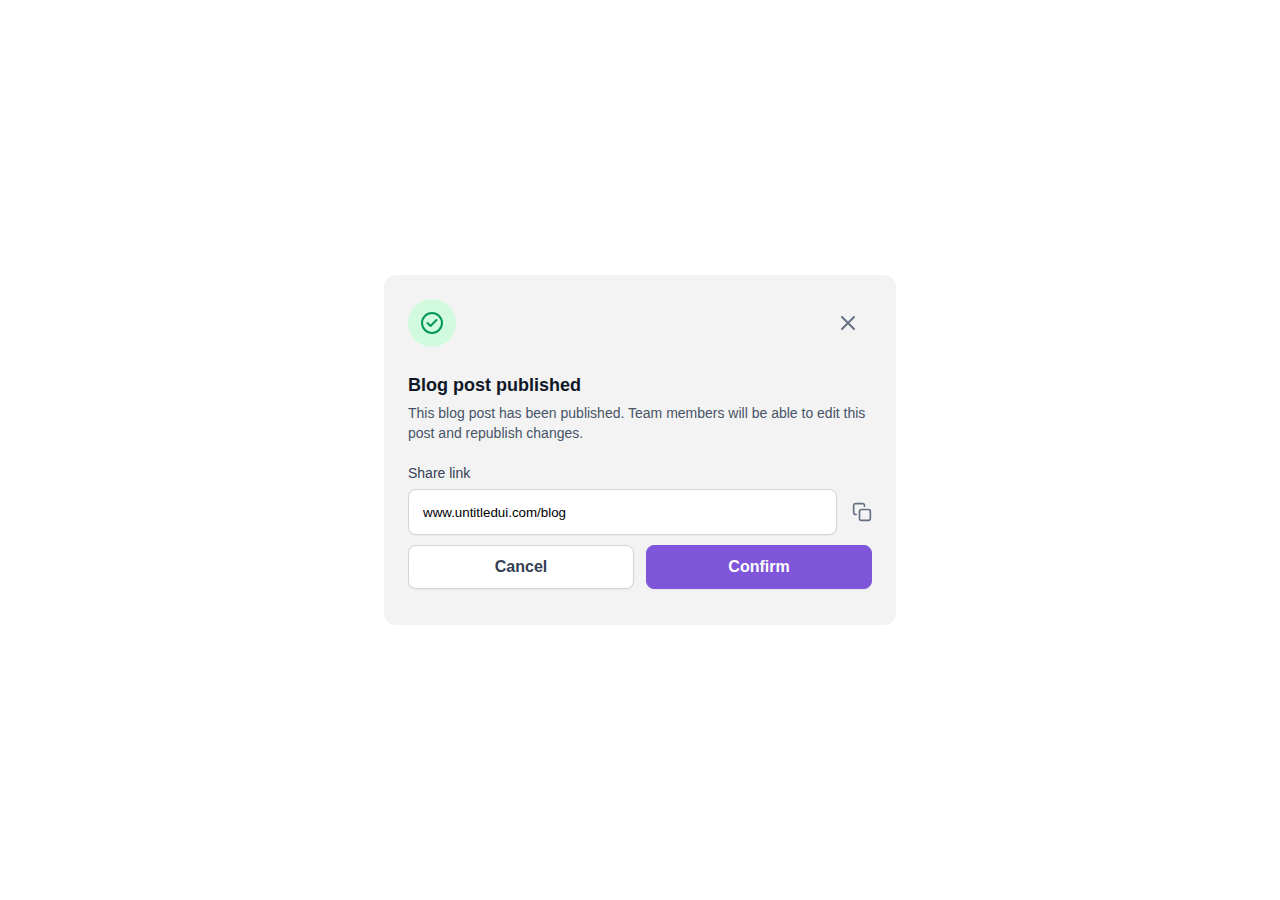
<file: Task2/index.html>
<!DOCTYPE html>
<html lang="en">

<head>
    <meta charset="UTF-8">
    <meta name="viewport" content="width=device-width, initial-scale=1.0">
    <title>Task2</title>
    <link rel="stylesheet" href="CSS/style.css">
</head>

<body>
    <div class="container">
        <!-- header begin -->
        <div class="header">
            <!-- Success Icon -->
            <div class="icon-layer1">
                <svg xmlns="http://www.w3.org/2000/svg" width="24" height="24" viewBox="0 0 24 24" fill="none">
                    <path
                        d="M7.5 12L10.5 15L16.5 9M22 12C22 17.5228 17.5228 22 12 22C6.47715 22 2 17.5228 2 12C2 6.47715 6.47715 2 12 2C17.5228 2 22 6.47715 22 12Z"
                        stroke="#039855" stroke-width="2" stroke-linecap="round" stroke-linejoin="round" />
                </svg>
            </div>
            <!-- Cancel Icon -->
            <div class="cancel-logo">
                <svg xmlns="http://www.w3.org/2000/svg" width="24" height="24" viewBox="0 0 24 24" fill="none">
                    <path d="M18 6L6 18M6 6L18 18" stroke="#667085" stroke-width="2" stroke-linecap="round"
                        stroke-linejoin="round" />
                </svg>
            </div>
        </div>
        <!-- header end -->

        <!-- Title begin -->
        <div class="title">
            <h1>Blog post published </h1>
        </div>
        <!-- Title end -->

        <!-- Content begin -->
        <div class="content">
            <h1>This blog post has been published. Team members will be able to edit this post and republish changes.
            </h1>
        </div>
        <!-- Content end -->

        <!-- Intermediate content begin -->
        <div class="intermediate-content">
            <h1>Share link</h1>
        </div>
        <!-- Intermediate content end -->

        <!-- MESSAGE -->
        <div class="message-box">
            <span id="message-text"></span>
        </div>
        <!-- MESSAGE -->

        <!-- Input begin -->
        <div class="input-line">
            <input type="text" class="input" value="www.untitledui.com/blog">
            <div style="margin-left: 15px; padding-top: 4px; cursor: pointer;">
                <svg xmlns="http://www.w3.org/2000/svg" width="20" height="20" viewBox="0 0 20 20" fill="none">
                    <g clip-path="url(#clip0_1_540)">
                        <path
                            d="M4.16669 12.5C3.39012 12.5 3.00183 12.5 2.69555 12.3731C2.28717 12.204 1.96271 11.8795 1.79355 11.4711C1.66669 11.1649 1.66669 10.7766 1.66669 10V4.33333C1.66669 3.39991 1.66669 2.9332 1.84834 2.57668C2.00813 2.26308 2.2631 2.00811 2.5767 1.84832C2.93322 1.66667 3.39993 1.66667 4.33335 1.66667H10C10.7766 1.66667 11.1649 1.66667 11.4712 1.79353C11.8795 1.96269 12.204 2.28715 12.3732 2.69553C12.5 3.00181 12.5 3.3901 12.5 4.16667M10.1667 18.3333H15.6667C16.6001 18.3333 17.0668 18.3333 17.4233 18.1517C17.7369 17.9919 17.9919 17.7369 18.1517 17.4233C18.3334 17.0668 18.3334 16.6001 18.3334 15.6667V10.1667C18.3334 9.23325 18.3334 8.76654 18.1517 8.41002C17.9919 8.09641 17.7369 7.84144 17.4233 7.68166C17.0668 7.5 16.6001 7.5 15.6667 7.5H10.1667C9.23327 7.5 8.76656 7.5 8.41004 7.68166C8.09643 7.84144 7.84147 8.09641 7.68168 8.41002C7.50002 8.76654 7.50002 9.23325 7.50002 10.1667V15.6667C7.50002 16.6001 7.50002 17.0668 7.68168 17.4233C7.84147 17.7369 8.09643 17.9919 8.41004 18.1517C8.76656 18.3333 9.23327 18.3333 10.1667 18.3333Z"
                            stroke="#667085" stroke-width="1.66667" stroke-linecap="round" stroke-linejoin="round" />
                    </g>
                    <defs>
                        <clipPath id="clip0_1_540">
                            <rect width="20" height="20" fill="white" />
                        </clipPath>
                    </defs>
                </svg>
            </div>
        </div>
        <!-- Input end -->

        <!-- Buttons Begin -->
        <div class="buttons">
            <button class="button cancel-button" type="button">Cancel</button>
            <button class="button confirm-button" type="button">Confirm</button>
        </div>
        <!-- Buttons end -->

    </div>

    <script src="JS/script.js"></script>
</body>

</html>
</file>
<file: Task2/CSS/style.css>
body {
  font-family: "Poppins", sans-serif;
  margin: 0;
  padding: 0;
  display: flex;
  justify-content: center;
  align-items: center;
  height: 100vh;
}

.container {
  max-width: 512px;
  height: 350px;
  background-color: #f3f3f3;
  border-radius: 12px;
}

.icon-layer1,
.cancel-logo {
  width: 48px;
  height: 48px;
  padding: 0;
  border-radius: 50%;
  display: flex;
  justify-content: center;
  align-items: center;
  margin: 24px;
}

.icon-layer1 {
  background-color: #d1fadf;
}

.cancel-logo svg {
  stroke: #667085;
  stroke-width: 2;
  cursor: pointer;
}

.header {
  display: flex;
  justify-content: space-between;
  align-items: center;
}

.title h1 {
  font-size: 18px;
  color: #101828;
  font-weight: 600;
  line-height: 28px;
  margin: 0 24px 4px;
}

.content h1 {
  font-size: 14px;
  color: #475467;
  font-weight: 300;
  line-height: 20px;
  margin: 0 24px 20px;
}

.intermediate-content h1 {
  font-size: 14px;
  font-weight: 500;
  line-height: 20px;
  color: #344054;
  margin: 0 24px 6px;
}

.input-line {
  display: flex;
  align-items: center;
  margin: 0 24px;
}

.input {
  padding: 0px 14px;
  width: 100%;
  height: 44px;
  border-radius: 8px;
  border: 1px solid #d0d5dd;
  box-shadow: 0px 1px 2px 0px rgba(16, 24, 40, 0.05);
  display: flex;
  align-items: center;
  white-space: nowrap; /* Prevent text from wrapping */
  overflow: hidden; /* Hide overflowing text */
  text-overflow: ellipsis; /* Add ellipsis (...) to indicate truncation */
}

.input svg {
  margin-left: 15px;
  padding-top: 4px;
}

.buttons {
  display: flex;
  justify-content: space-between;
  margin: 10px 24px 0;
}

.button {
  width: 226px;
  height: 44px;
  border-radius: 8px;
  border: 1px solid;
  box-shadow: 0px 1px 2px 0px rgba(16, 24, 40, 0.05);
  display: flex;
  justify-content: center;
  align-items: center;
  font-size: 16px;
  font-weight: 600;
  line-height: 24px;
  cursor: pointer;
  outline: none;
}

.cancel-button {
  border-color: #d0d5dd;
  background: #fff;
  color: #344054;
}

.confirm-button {
  border-color: #7f56d9;
  background: #7f56d9;
  color: #fff;
}

.button:hover,
.button:focus {
  background-color: rgba(0, 0, 0, 0.2);
}

.message-box {
  display: none;
  position: fixed;
  top: 50%;
  left: 50%;
  transform: translate(-50%, -50%);
  background-color: rgba(255, 255, 255, 0.9);
  padding: 20px;
  border-radius: 8px;
  box-shadow: 0px 4px 8px rgba(0, 0, 0, 0.1);
  text-align: center;
  z-index: 1000;
  animation: fadeInOut 1.5s ease-in-out;
}

@keyframes fadeInOut {
  0%, 100% {
    opacity: 0;
  }
  25%, 75% {
    opacity: 1;
  }
}
</file>
